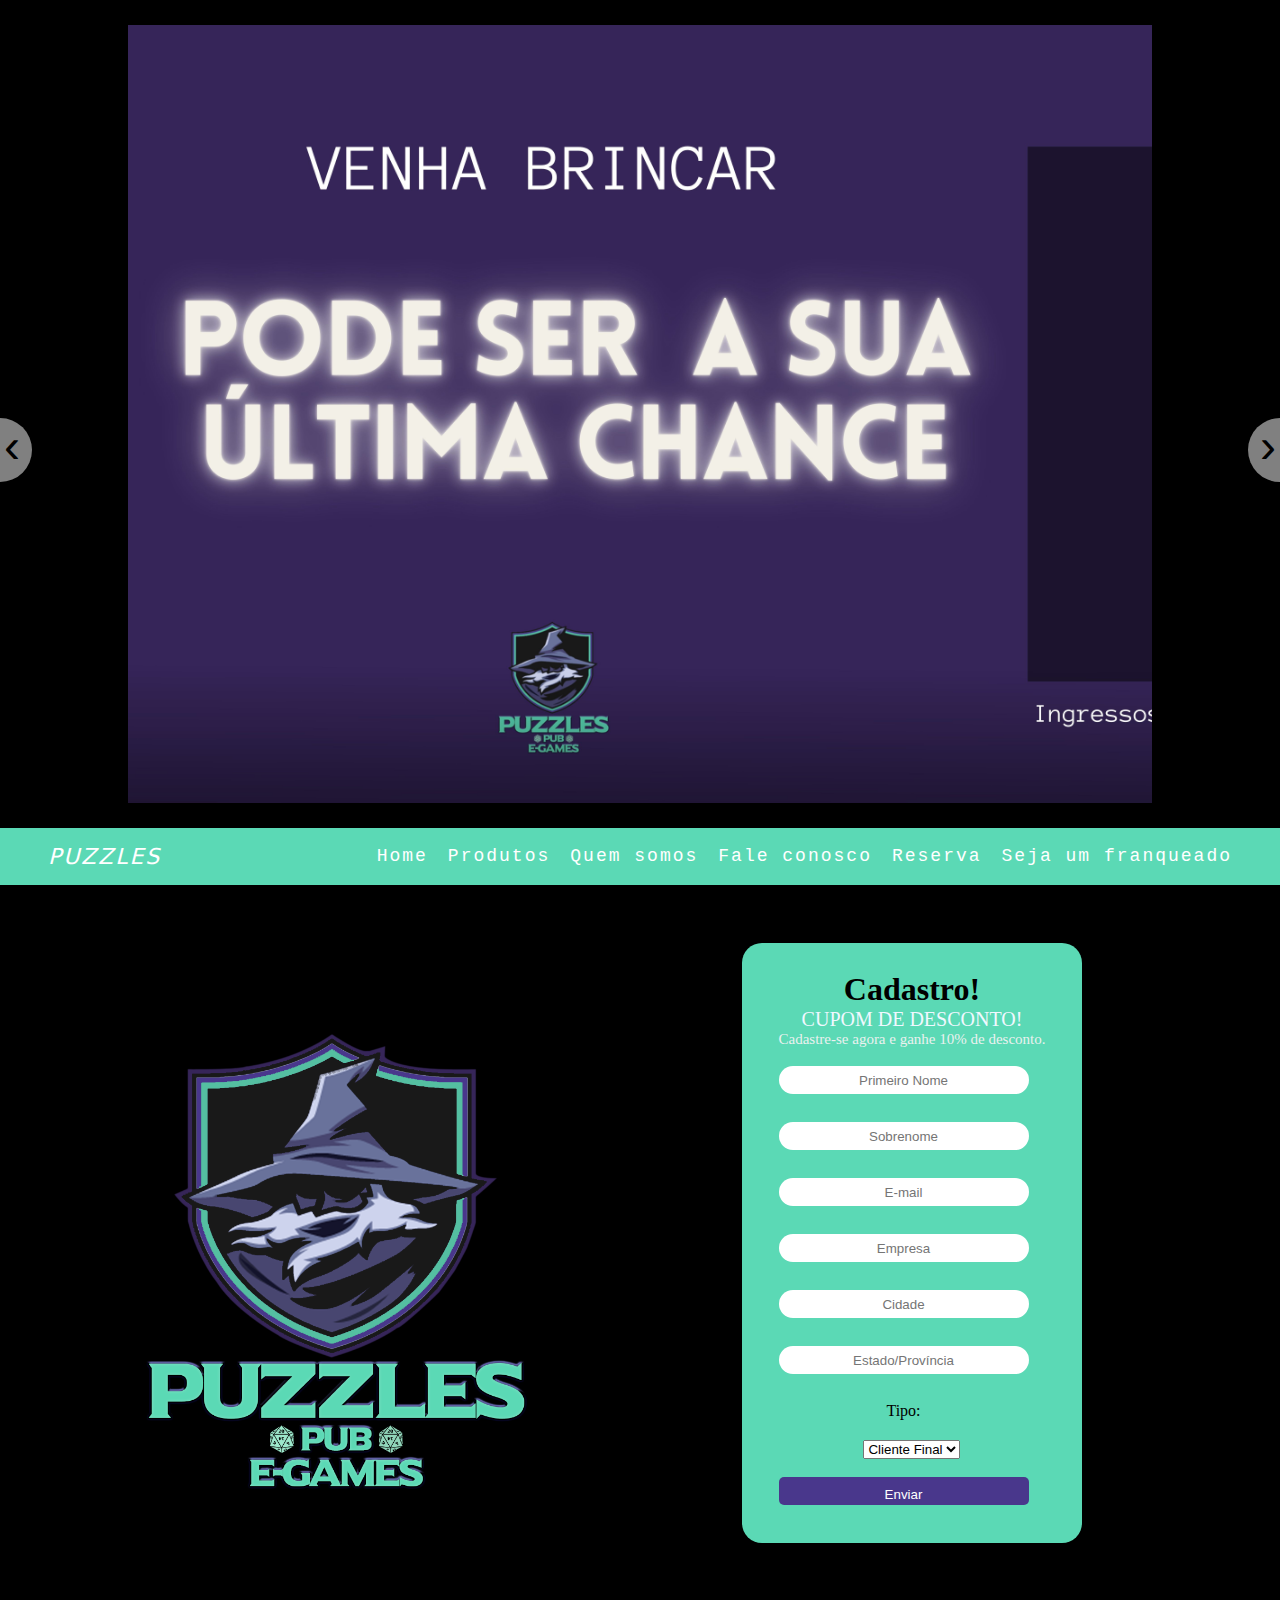
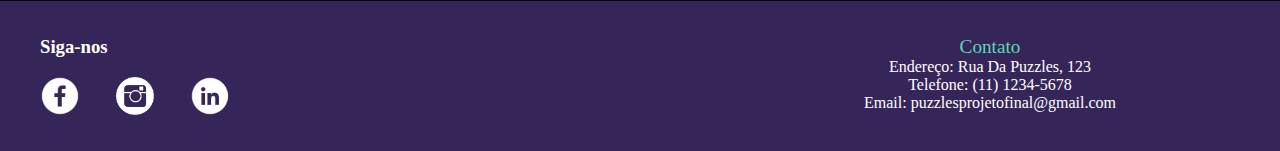
<file: index.html>
<!DOCTYPE html>
<html lang="en">

<head>
  <meta charset="UTF-8">
  <meta http-equiv="X-UA-Compatible" content="IE=edge">
  <meta name="viewport" content="width=device-width, initial-scale=1.0">
  <link rel="stylesheet" href="style.css">
  <title>PUZZLES HOME</title>
</head>

<body>
  <section class="slider-wrapper">
    <button class="slide-arrow" id="slide-arrow-prev">
      &#8249;
    </button>
    <button class="slide-arrow" id="slide-arrow-next">
      &#8250;
    </button>
    <ul class="slides-container" id="slides-container">
      <li class="slide"><img src="/img/banner1.jpg" alt=""></li>
      <li class="slide"><img src="/img/banner2.jpeg" alt=""></li>
      <li class="slide"><img src="/img/banner3.jpg" alt=""></li>
    </ul>
  </section>
  <header>

    <div><a class="logo" href="home2.html">PUZZLES</a></div>

    <nav>
      <ul class="nav-list">
      <li><a href="index.html">Home</a></li>
      <li><a href="produtos.html">Produtos</a></li>
      <li><a href="quemsomos.html">Quem somos</a></li>
      <li><a href="faleconosco.html">Fale conosco</a></li>
      <li><a href="reserva.html">Reserva</a></li>
      <li><a href="sejaumfranqueado.html">Seja um franqueado</a></li>
      </ul>
    </nav>
  </header>

  <div class="wrapper">
    <div class="conteiner">
      <div class="logo2">
      </div>

      <div class="formulario">
        <form action="https://webto.salesforce.com/servlet/servlet.WebToLead?encoding=UTF-8" method="POST">
          <h1 class="title">Cadastro!</h1>
          <p style="color: aliceblue; font-size:20px; "> CUPOM DE DESCONTO!</p>
          <p style="color:#eaf1ef; font-size:15px;">Cadastre-se agora e ganhe 10% de desconto. </p>
          <br>

          <input type=hidden name="oid" value="00DDo000001Cq0q">
          <input type=hidden name="retURL" value="https://puzzles-khaki.vercel.app/agradecimento.html">


          <input id="first_name" placeholder="Primeiro Nome" maxlength="40" name="first_name" size="20" type="text" required /><br>

          <input id="last_name" placeholder="Sobrenome" maxlength="80" name="last_name" size="20" type="text" /><br>

          <input id="email" placeholder="E-mail" maxlength="80" name="email" size="20" type="text" required /><br>

          <input id="company" placeholder="Empresa" maxlength="40" name="company" size="20" type="text" /><br>

          <input id="city" placeholder="Cidade" maxlength="40" name="city" size="20" type="text" /><br>

          <input id="state" placeholder="Estado/Província" maxlength="20" name="state" size="20" type="text" required /><br>

          <label for="tipo">Tipo:</label>
          <select id="00NDo000000tdZf" name="00NDo000000tdZf" title="Tipo">
            <option value="Cliente Final">Cliente Final</option>
          </select><br><br>

          <input type="submit" name="submit" value="Enviar">
        </form>

      </div>

    </div>
  </div>


  <script type="text/javascript" src="/src/script2.js"></script>

  <footer>
    <div class="container">
      <div class="row">
        <div class="col">
          <h3>Siga-nos</h3>
          <br>
          <ul class="social-icons">
            <li><a href="https://www.facebook.com/profile.php?id=100092305456031" target="_blank"><img src="../img/facebook.png" style="width: 50px; height: 50px;" alt=""><i class="fa fa-facebook"></i></a></li>
            <li><a href="https://www.instagram.com/PUZZLESGAMESBAR/" target="_blank"><img src="../img/insta.png" alt="" style="width: 38px; height: 38px;"><i class="fa fa-instagram"></i></a></li>
            <li><a href=" https://www.linkedin.com/in/puzzles-pub-e-game-660251275/" target="_blank"><img src="../img/linkedin.png" alt="" style="width: 50px; height: 50px;"><i class="fa fa-linkedin"></i></a></li>
          </ul>
        </div>
        <div class="col">
          <p style="font-size: larger; color:#5BD9B5">Contato</p>
          <p>Endereço: Rua Da Puzzles, 123</p>
          <p>Telefone: (11) 1234-5678</p>
          <p>Email: puzzlesprojetofinal@gmail.com</p>
        </div>
      </div>
    </div>
  </footer>
</body>

</html>
</file>
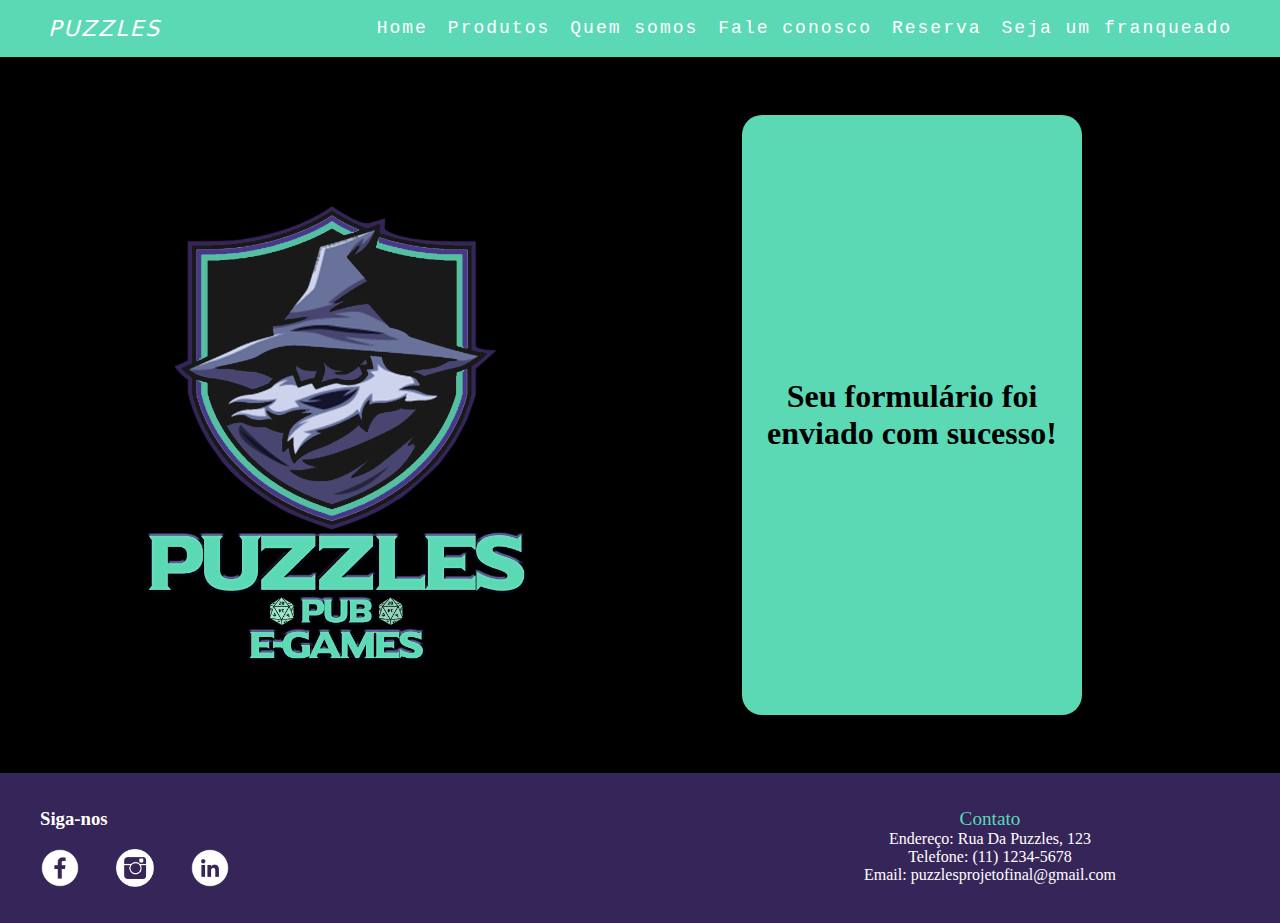
<file: agradecimento.html>
<!DOCTYPE html>
<html lang="en">

<head>
    <meta charset="UTF-8">
    <meta http-equiv="X-UA-Compatible" content="IE=edge">
    <meta name="viewport" content="width=device-width, initial-scale=1.0">
    <link rel="stylesheet" href="style.css">
    <title>OBRIGADO</title>
</head>
<header>

    <div><a class="logo" href="home2.html">PUZZLES</a></div>

    <nav>
        <ul class="nav-list">
            <li><a href="index.html">Home</a></li>
            <li><a href="produtos.html">Produtos</a></li>
            <li><a href="quemsomos.html">Quem somos</a></li>
            <li><a href="faleconosco.html">Fale conosco</a></li>
            <li><a href="reserva.html">Reserva</a></li>
            <li><a href="sejaumfranqueado.html">Seja um franqueado</a></li>
        </ul>
    </nav>
</header>


<div class="wrapper">
    <div class="conteiner">
        <div class="logo2">
        </div>
        <div class="formulario">
            <h1>Seu formulário foi enviado com sucesso!</h1>
        </div>
    </div>
</div>

<footer>
    <div class="container">
        <div class="row">
            <div class="col">
                <h3>Siga-nos</h3>
                <br>
                <ul class="social-icons">
                    <li><a href="https://www.facebook.com/profile.php?id=100092305456031" target="_blank"><img src="../img/facebook.png" style="width: 50px; height: 50px;" alt=""><i class="fa fa-facebook"></i></a></li>
                    <li><a href="https://www.instagram.com/PUZZLESGAMESBAR/" target="_blank"><img src="../img/insta.png" alt="" style="width: 38px; height: 38px;"><i class="fa fa-instagram"></i></a></li>
                    <li><a href=" https://www.linkedin.com/in/puzzles-pub-e-game-660251275/" target="_blank"><img src="../img/linkedin.png" alt="" style="width: 50px; height: 50px;"><i class="fa fa-linkedin"></i></a></li>
                </ul>
            </div>
            <div class="col">
                <p style="font-size: larger; color:#5BD9B5">Contato</p>
                <p>Endereço: Rua Da Puzzles, 123</p>
                <p>Telefone: (11) 1234-5678</p>
                <p>Email: puzzlesprojetofinal@gmail.com</p>
            </div>
        </div>
    </div>
</footer>

</html>
</file>
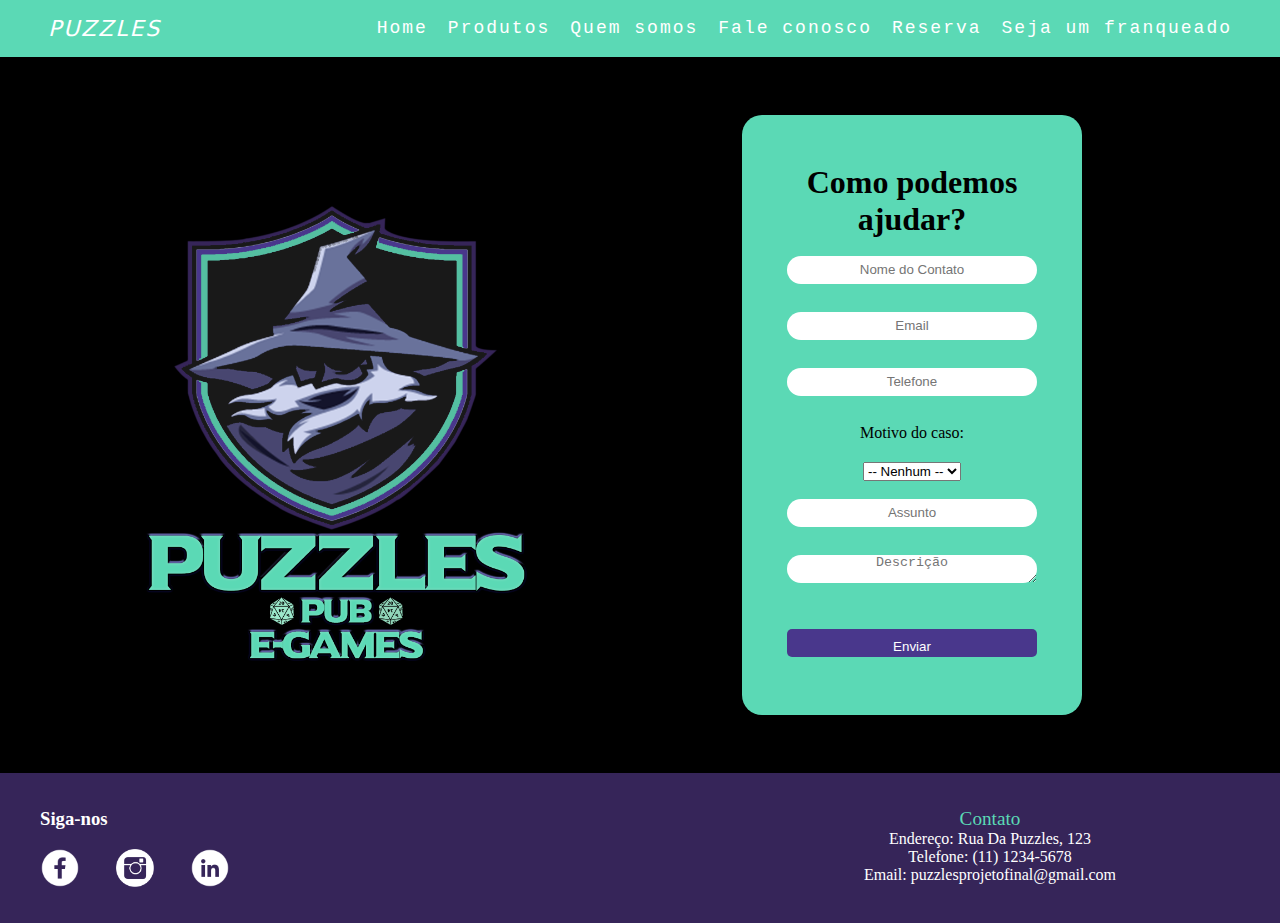
<file: faleconosco.html>
<!DOCTYPE html>
<html lang="en">

<head>
  <meta charset="UTF-8">
  <meta http-equiv="X-UA-Compatible" content="IE=edge">
  <meta name="viewport" content="width=device-width, initial-scale=1.0">
  <link rel="stylesheet" href="style.css">
  <title>FALE CONOSCO</title>
</head>
<header>

  <div><a class="logo" href="home2.html">PUZZLES</a></div>

  <nav>
    <ul class="nav-list">
      <li><a href="index.html">Home</a></li>
      <li><a href="produtos.html">Produtos</a></li>
      <li><a href="quemsomos.html">Quem somos</a></li>
      <li><a href="faleconosco.html">Fale conosco</a></li>
      <li><a href="reserva.html">Reserva</a></li>
      <li><a href="sejaumfranqueado.html">Seja um franqueado</a></li>
    </ul>
  </nav>
</header>

<div class="wrapper">
  <div class="conteiner">
    <div class="logo2">
    </div>

    <div class="formulario">
      <h1 class="title">Como podemos ajudar?</h1>
      <br>
      <form action="https://webto.salesforce.com/servlet/servlet.WebToCase?encoding=UTF-8" method="POST">

        <input type=hidden name="orgid" value="00DDo000001Cq0q">
        <input type=hidden name="retURL" value="https://puzzles-khaki.vercel.app/agradecimento.html">

        <input id="name" placeholder="Nome do Contato" maxlength="80" name="name" size="20" type="text" required /><br>

        <input id="email" placeholder="Email" maxlength="80" name="email" size="20" type="text" required /><br>

        <input id="phone" placeholder="Telefone" maxlength="40" name="phone" size="20" type="text" /><br>

        <label for="reason">Motivo do caso:</label>
        <select id="reason" name="reason">
          <option value="">-- Nenhum --</option>
          <option value="Solicitação">Solicitação</option>
          <option value="Franquia">Franquia</option>
          <option value="Jogos">Jogos</option>
          <option value="Reembolso">Reembolso</option>
          <option value="Feedback">Feedback</option>
          <option value="Outros">Outros</option>
        </select><br> <br>

        <input id="subject" placeholder="Assunto" maxlength="80" name="subject" size="20" type="text" /><br>

        <textarea name="description" placeholder="Descrição" required></textarea><br>

        <input type="hidden" id="external" name="external" value="1" /><br>

        <input type="submit" class="submitform" value="Enviar">
      </form>
    </div>
  </div>
</div>
<footer>
  <div class="container">
    <div class="row">
      <div class="col">
        <h3>Siga-nos</h3>
        <br>
        <ul class="social-icons">
          <li><a href="https://www.facebook.com/profile.php?id=100092305456031" target="_blank"><img src="../img/facebook.png" style="width: 50px; height: 50px;" alt=""><i class="fa fa-facebook"></i></a></li>
          <li><a href="https://www.instagram.com/PUZZLESGAMESBAR/" target="_blank"><img src="../img/insta.png" alt="" style="width: 38px; height: 38px;"><i class="fa fa-instagram"></i></a></li>
          <li><a href=" https://www.linkedin.com/in/puzzles-pub-e-game-660251275/" target="_blank"><img src="../img/linkedin.png" alt="" style="width: 50px; height: 50px;"><i class="fa fa-linkedin"></i></a></li>
        </ul>
      </div>
      <div class="col">
        <p style="font-size: larger; color:#5BD9B5">Contato</p>
        <p>Endereço: Rua Da Puzzles, 123</p>
        <p>Telefone: (11) 1234-5678</p>
        <p>Email: puzzlesprojetofinal@gmail.com</p>
      </div>
    </div>
  </div>
</footer>
</body>

</html>
</file>
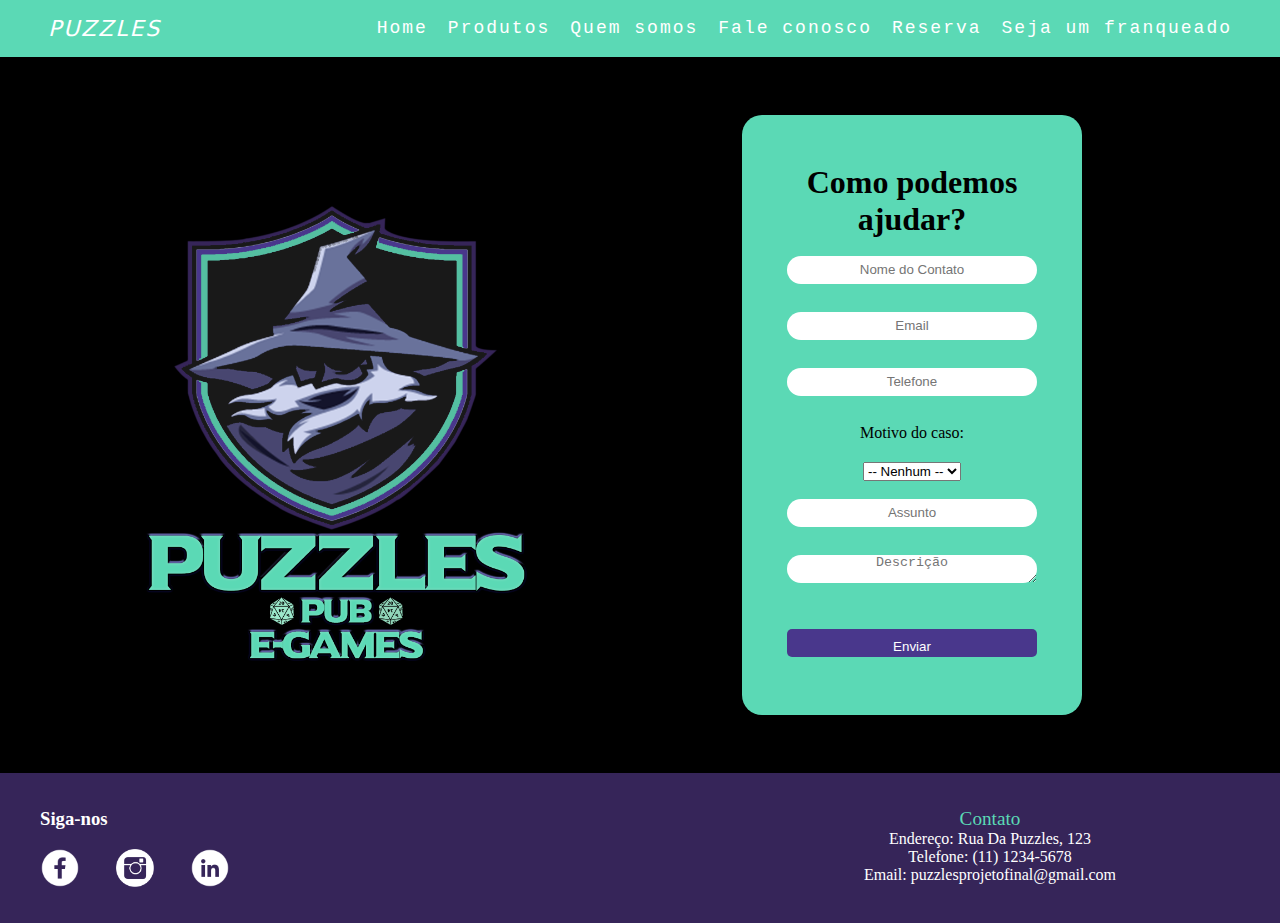
<file: faleconoscoteste.html>
<!DOCTYPE html>
<html lang="en">

<head>
  <meta charset="UTF-8">
  <meta http-equiv="X-UA-Compatible" content="IE=edge">
  <meta name="viewport" content="width=device-width, initial-scale=1.0">
  <link rel="stylesheet" href="style.css">
  <title>FALE CONOSCO</title>
</head>
<header>

  <div><a class="logo" href="home2.html">PUZZLES</a></div>
  <!-- <div class="mobile-menu">
      <div class="line1"></div>
      <div class="line2"></div>
      <div class="line3"></div>
     
    </div> -->
  <nav>
    <ul class="nav-list">
      <li><a href="index.html">Home</a></li>
      <li><a href="produtoteste.html">Produtos</a></li>
      <li><a href="quemsomosteste.html">Quem somos</a></li>
      <li><a href="faleconoscoteste.html">Fale conosco</a></li>
      <li><a href="resevateste.html">Reserva</a></li>
      <li><a href="sejaumfranqueadoteste.html">Seja um franqueado</a></li>
    </ul>
  </nav>
</header>

<div class="wrapper">
  <div class="conteiner">
    <div class="logo2">
    </div>

    <div class="formulario">
      <h1 class="title">Como podemos ajudar?</h1>
      <br>
      <form action="https://webto.salesforce.com/servlet/servlet.WebToCase?encoding=UTF-8" method="POST">

        <input type=hidden name="orgid" value="00DDo000001Cq0q">
        <input type=hidden name="retURL" value="www.google.com">

        <input id="name" placeholder="Nome do Contato" maxlength="80" name="name" size="20" type="text" required /><br>

        <input id="email" placeholder="Email" maxlength="80" name="email" size="20" type="text" required /><br>

        <input id="phone" placeholder="Telefone" maxlength="40" name="phone" size="20" type="text" /><br>

        <label for="reason">Motivo do caso:</label>
        <select id="reason" name="reason">
          <option value="">-- Nenhum --</option>
          <option value="Solicitação">Solicitação</option>
          <option value="Franquia">Franquia</option>
          <option value="Jogos">Jogos</option>
          <option value="Reembolso">Reembolso</option>
          <option value="Feedback">Feedback</option>
          <option value="Outros">Outros</option>
        </select><br> <br>

        <input id="subject" placeholder="Assunto" maxlength="80" name="subject" size="20" type="text" /><br>

        <textarea name="description" placeholder="Descrição" required></textarea><br>

        <input type="hidden" id="external" name="external" value="1" /><br>

        <input type="submit" class="submitform" value="Enviar">
      </form>
    </div>
  </div>
</div>
<footer>
  <div class="container">
    <div class="row">
      <div class="col">
        <h3>Siga-nos</h3>
        <br>
        <ul class="social-icons">
          <li><a href="https://www.facebook.com/profile.php?id=100092305456031" target="_blank"><img src="../img/facebook.png" style="width: 50px; height: 50px;" alt=""><i class="fa fa-facebook"></i></a></li>
          <li><a href="https://www.instagram.com/PUZZLESGAMESBAR/" target="_blank"><img src="../img/insta.png" alt="" style="width: 38px; height: 38px;"><i class="fa fa-instagram"></i></a></li>
          <li><a href=" https://www.linkedin.com/in/puzzles-pub-e-game-660251275/" target="_blank"><img src="../img/linkedin.png" alt="" style="width: 50px; height: 50px;"><i class="fa fa-linkedin"></i></a></li>
        </ul>
      </div>
      <div class="col">
        <p style="font-size: larger; color:#5BD9B5">Contato</p>
        <p>Endereço: Rua Da Puzzles, 123</p>
        <p>Telefone: (11) 1234-5678</p>
        <p>Email: puzzlesprojetofinal@gmail.com</p>
      </div>
    </div>
  </div>
</footer>
</body>

</html>
</file>
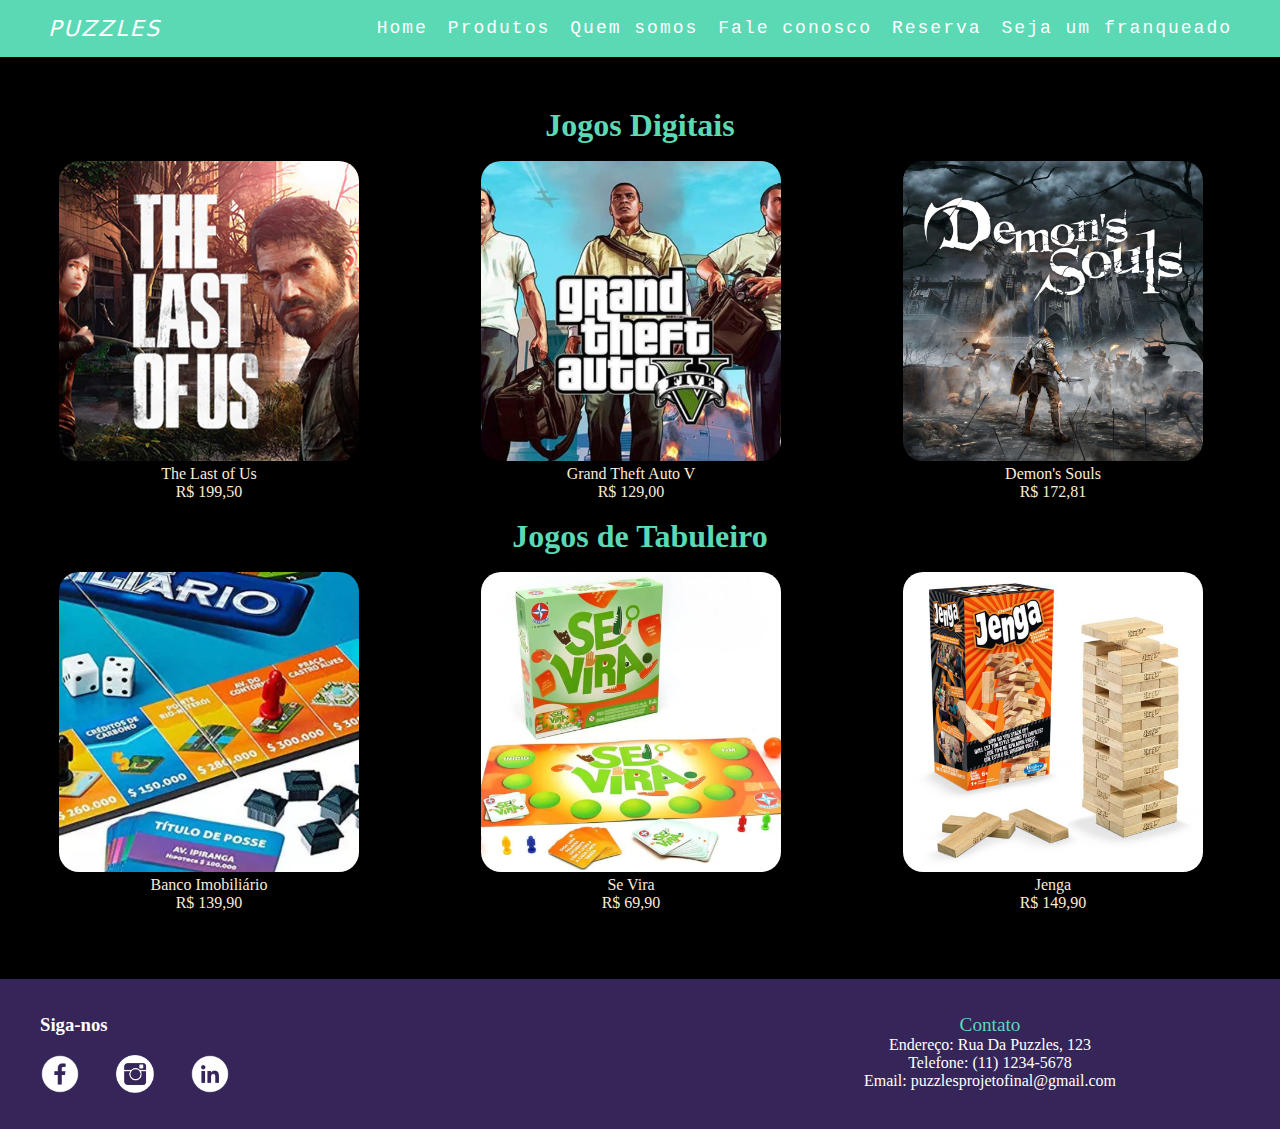
<file: produtos.html>
<!DOCTYPE html>
<html lang="en">

<head>
  <meta charset="UTF-8">
  <meta http-equiv="X-UA-Compatible" content="IE=edge">
  <meta name="viewport" content="width=device-width, initial-scale=1.0">
  <link rel="stylesheet" href="style.css">
  <title>PRODUTOS</title>
</head>
<header>

  <div><a class="logo" href="home2.html">PUZZLES</a></div>
  <!-- <div class="mobile-menu">
      <div class="line1"></div>
      <div class="line2"></div>
      <div class="line3"></div>
     
    </div> -->
  <nav>
    <ul class="nav-list">
      <li><a href="index.html">Home</a></li>
      <li><a href="produtos.html">Produtos</a></li>
      <li><a href="quemsomos.html">Quem somos</a></li>
      <li><a href="faleconosco.html">Fale conosco</a></li>
      <li><a href="reserva.html">Reserva</a></li>
      <li><a href="sejaumfranqueado.html">Seja um franqueado</a></li>
    </ul>
  </nav>
</header>

<div class="wrapper">
  <h1 style="color:#5BD9B5; align-items: center;  text-align: center;">Jogos Digitais</h1>
  <section class="digital">
    <div class="lastofus">

      <img src="../img/thelastofus.jpg" alt="TLOUs" style="width: 300px; height: 300px;" class="jogos">
      <p style="color: antiquewhite;">The Last of Us</p>
      <p style="color: antiquewhite;">R$ 199,50</p>

    </div>

    <div class="gta">
      <img src="../img/gta.jpg" alt="gta" style="width: 300px; height: 300px;" class="jogos">
      <p style="color: antiquewhite;">Grand Theft Auto V</p>
      <p style="color: antiquewhite;">R$ 129,00</p>

    </div>

    <div class="daemon">
      <img src="../img/demonssoul.jpg" alt="daemonsoul" style="width: 300px; height: 300px;" class="jogos">
      <p style="color: antiquewhite;">Demon's Souls</p>
      <p style="color: antiquewhite;">R$ 172,81</p>

    </div>
  </section>

  <h1 style="color:#5BD9B5; align-items: center;  text-align: center;">Jogos de Tabuleiro</h1>
  <section class="antigo">

    <div class="banco">
      <img src="../img/bancoimobiliario.jpg" alt="banco imobiliario" style="width: 300px; height: 300px;" class="jogos">
      <p style="color: antiquewhite;">Banco Imobiliário</p>
      <p style="color: antiquewhite;">R$ 139,90</p>
    </div>

    <div class="sevira">
      <img src="../img/sevira.jpg" alt="se vira" style="width: 300px; height: 300px;" class="jogos">
      <p style="color: antiquewhite;">Se Vira</p>
      <p style="color: antiquewhite;">R$ 69,90</p>
    </div>

    <div class="jenga">
      <img src="../img/jenga.jpg" alt="jenga" style="width: 300px; height: 300px;" class="jogos">
      <p style="color: antiquewhite;">Jenga</p>
      <p style="color: antiquewhite;">R$ 149,90</p>
    </div>

  </section>
</div>
<script type="text/javascript" src="/src/script2.js"></script>
</body>

<footer>
  <div class="container">
    <div class="row">
      <div class="col">
        <h3>Siga-nos</h3>
        <br>
        <ul class="social-icons">
          <li><a href="https://www.facebook.com/profile.php?id=100092305456031" target="_blank"><img src="../img/facebook.png" style="width: 50px; height: 50px;" alt=""><i class="fa fa-facebook"></i></a></li>
          <li><a href="https://www.instagram.com/PUZZLESGAMESBAR/" target="_blank"><img src="../img/insta.png" alt="" style="width: 38px; height: 38px;"><i class="fa fa-instagram"></i></a></li>
          <li><a href=" https://www.linkedin.com/in/puzzles-pub-e-game-660251275/" target="_blank"><img src="../img/linkedin.png" alt="" style="width: 50px; height: 50px;"><i class="fa fa-linkedin"></i></a></li>
        </ul>
      </div>
      <div class="col">
        <p style="font-size: larger; color:#5BD9B5">Contato</p>
        <p>Endereço: Rua Da Puzzles, 123</p>
        <p>Telefone: (11) 1234-5678</p>
        <p>Email: puzzlesprojetofinal@gmail.com</p>
      </div>
    </div>
  </div>
</footer>

</html>
</file>
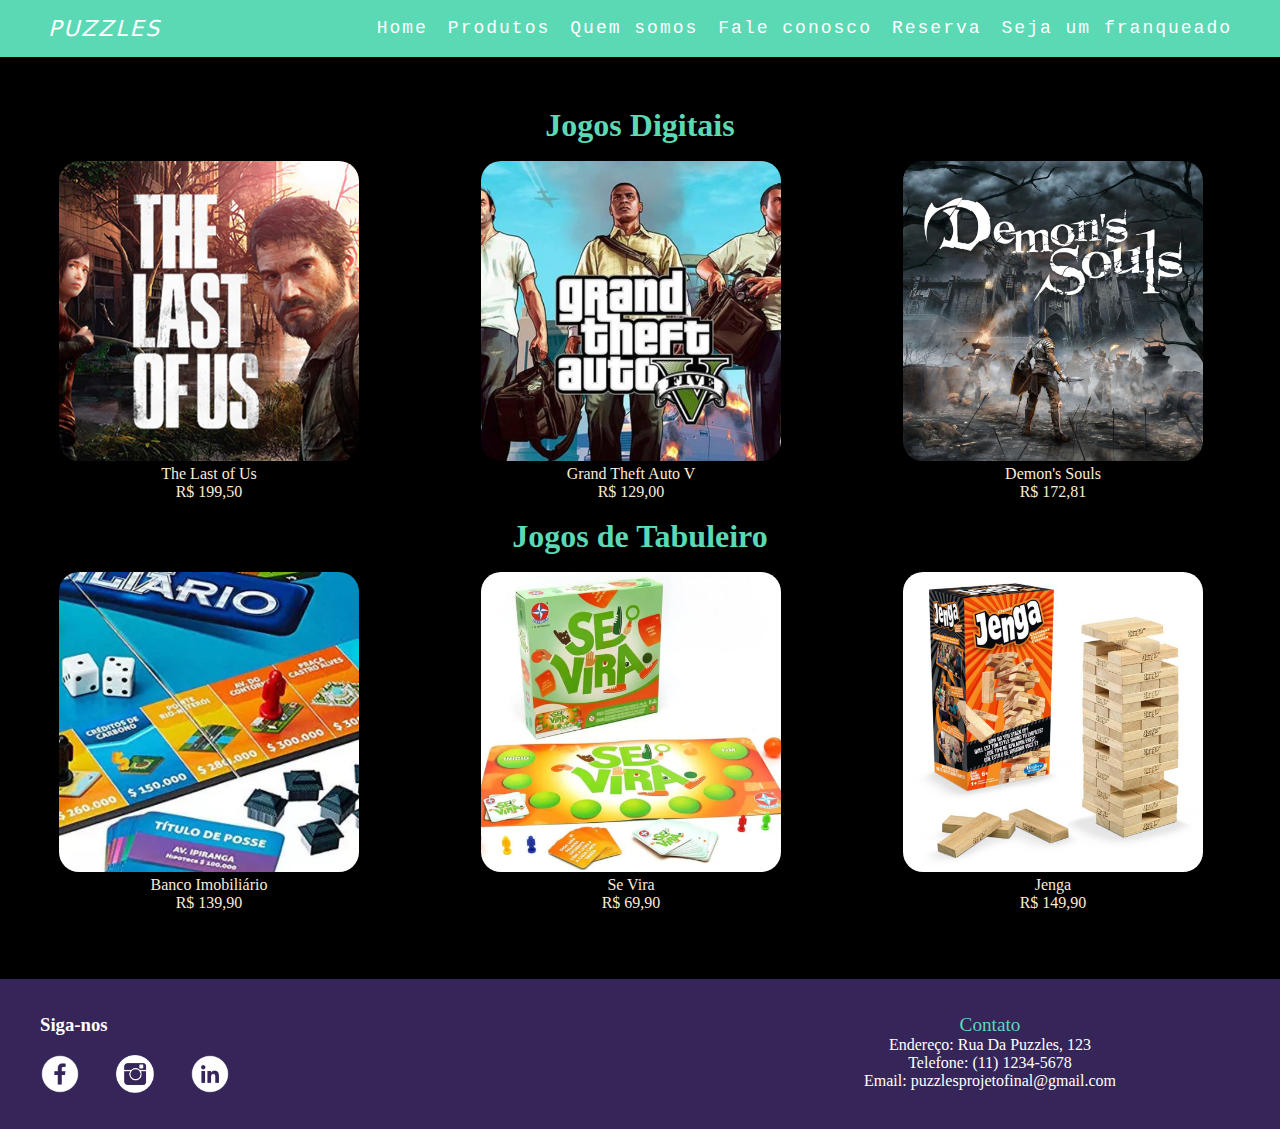
<file: produtoteste.html>
<!DOCTYPE html>
<html lang="en">

<head>
  <meta charset="UTF-8">
  <meta http-equiv="X-UA-Compatible" content="IE=edge">
  <meta name="viewport" content="width=device-width, initial-scale=1.0">
  <link rel="stylesheet" href="style.css">
  <title>PRODUTOS</title>
</head>
<header>

  <div><a class="logo" href="home2.html">PUZZLES</a></div>
  <!-- <div class="mobile-menu">
      <div class="line1"></div>
      <div class="line2"></div>
      <div class="line3"></div>
     
    </div> -->
  <nav>
    <ul class="nav-list">
      <li><a href="index.html">Home</a></li>
      <li><a href="produtoteste.html">Produtos</a></li>
      <li><a href="quemsomosteste.html">Quem somos</a></li>
      <li><a href="faleconoscoteste.html">Fale conosco</a></li>
      <li><a href="resevateste.html">Reserva</a></li>
      <li><a href="sejaumfranqueadoteste.html">Seja um franqueado</a></li>
    </ul>
  </nav>
</header>

<div class="wrapper">
  <h1 style="color:#5BD9B5; align-items: center;  text-align: center;">Jogos Digitais</h1>
  <section class="digital">
    <div class="lastofus">

      <img src="../img/thelastofus.jpg" alt="TLOUs" style="width: 300px; height: 300px;" class="jogos">
      <p style="color: antiquewhite;">The Last of Us</p>
      <p style="color: antiquewhite;">R$ 199,50</p>

    </div>

    <div class="gta">
      <img src="../img/gta.jpg" alt="gta" style="width: 300px; height: 300px;" class="jogos">
      <p style="color: antiquewhite;">Grand Theft Auto V</p>
      <p style="color: antiquewhite;">R$ 129,00</p>

    </div>

    <div class="daemon">
      <img src="../img/demonssoul.jpg" alt="daemonsoul" style="width: 300px; height: 300px;" class="jogos">
      <p style="color: antiquewhite;">Demon's Souls</p>
      <p style="color: antiquewhite;">R$ 172,81</p>

    </div>
  </section>

  <h1 style="color:#5BD9B5; align-items: center;  text-align: center;">Jogos de Tabuleiro</h1>
  <section class="antigo">

    <div class="banco">
      <img src="../img/bancoimobiliario.jpg" alt="banco imobiliario" style="width: 300px; height: 300px;" class="jogos">
      <p style="color: antiquewhite;">Banco Imobiliário</p>
      <p style="color: antiquewhite;">R$ 139,90</p>
    </div>

    <div class="sevira">
      <img src="../img/sevira.jpg" alt="se vira" style="width: 300px; height: 300px;" class="jogos">
      <p style="color: antiquewhite;">Se Vira</p>
      <p style="color: antiquewhite;">R$ 69,90</p>
    </div>

    <div class="jenga">
      <img src="../img/jenga.jpg" alt="jenga" style="width: 300px; height: 300px;" class="jogos">
      <p style="color: antiquewhite;">Jenga</p>
      <p style="color: antiquewhite;">R$ 149,90</p>
    </div>

  </section>
</div>
<script type="text/javascript" src="/src/script2.js"></script>
</body>

<footer>
  <div class="container">
    <div class="row">
      <div class="col">
        <h3>Siga-nos</h3>
        <br>
        <ul class="social-icons">
          <li><a href="https://www.facebook.com/profile.php?id=100092305456031" target="_blank"><img src="../img/facebook.png" style="width: 50px; height: 50px;" alt=""><i class="fa fa-facebook"></i></a></li>
          <li><a href="https://www.instagram.com/PUZZLESGAMESBAR/" target="_blank"><img src="../img/insta.png" alt="" style="width: 38px; height: 38px;"><i class="fa fa-instagram"></i></a></li>
          <li><a href=" https://www.linkedin.com/in/puzzles-pub-e-game-660251275/" target="_blank"><img src="../img/linkedin.png" alt="" style="width: 50px; height: 50px;"><i class="fa fa-linkedin"></i></a></li>
        </ul>
      </div>
      <div class="col">
        <p style="font-size: larger; color:#5BD9B5">Contato</p>
        <p>Endereço: Rua Da Puzzles, 123</p>
        <p>Telefone: (11) 1234-5678</p>
        <p>Email: puzzlesprojetofinal@gmail.com</p>
      </div>
    </div>
  </div>
</footer>

</html>
</file>
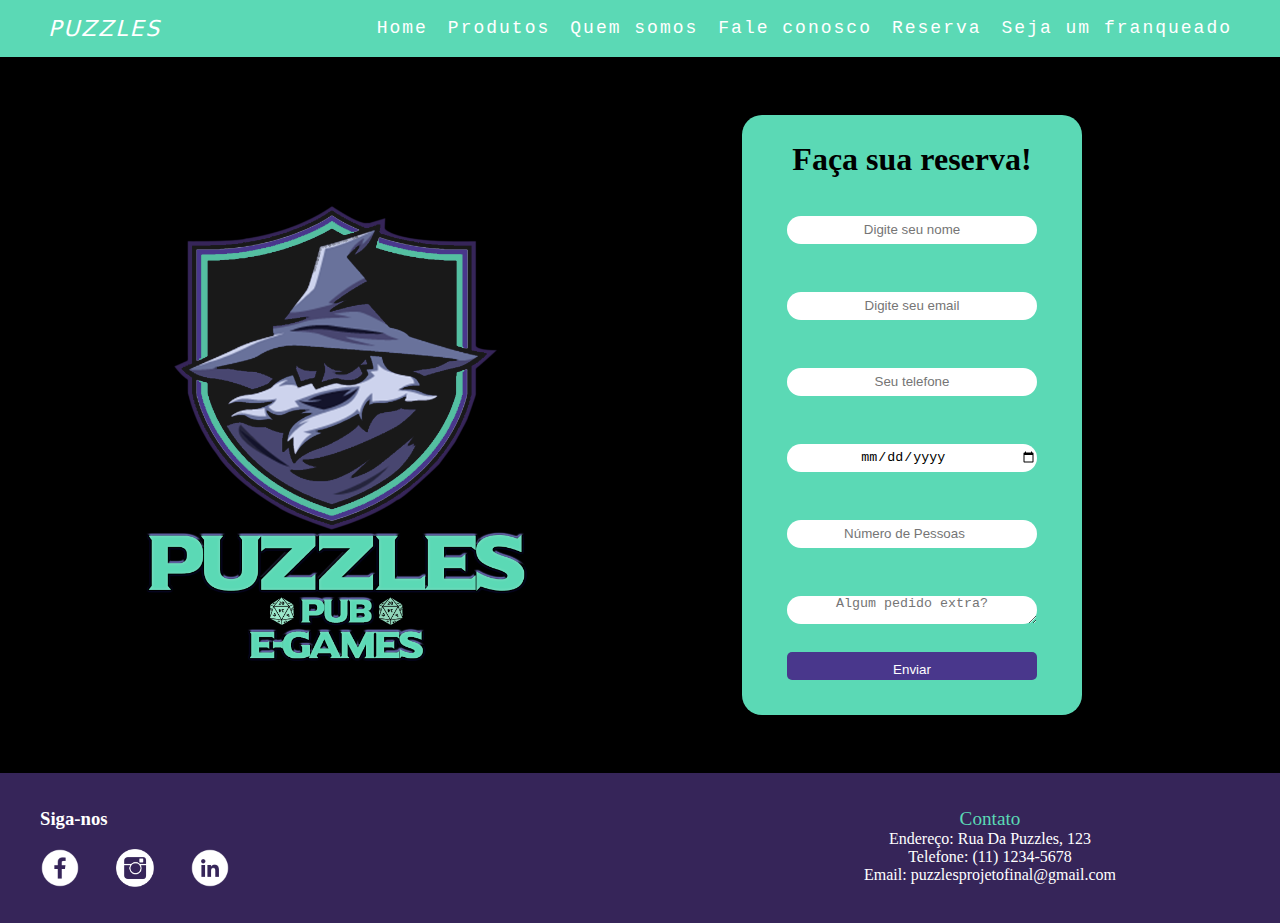
<file: reserva.html>
<!DOCTYPE html>
<html lang="en">

<head>
  <meta charset="UTF-8">
  <meta http-equiv="X-UA-Compatible" content="IE=edge">
  <meta name="viewport" content="width=device-width, initial-scale=1.0">
  <link rel="stylesheet" href="style.css">
  <title>RESERVAS</title>
</head>
<header>

  <div><a class="logo" href="home2.html">PUZZLES</a></div>
  <!-- <div class="mobile-menu">
      <div class="line1"></div>
      <div class="line2"></div>
      <div class="line3"></div>
     
    </div> -->
  <nav>
    <ul class="nav-list">
      <li><a href="index.html">Home</a></li>
      <li><a href="produtos.html">Produtos</a></li>
      <li><a href="quemsomos.html">Quem somos</a></li>
      <li><a href="faleconosco.html">Fale conosco</a></li>
      <li><a href="reserva.html">Reserva</a></li>
      <li><a href="sejaumfranqueado.html">Seja um franqueado</a></li>
    </ul>
  </nav>
</header>

<div class="wrapper">
  <div class="conteiner">
    <div class="logo2">
    </div>
    <div class="formulario">
      <form id="formulario" onsubmit="exibirAlerta()">
        <h1>Faça sua reserva!</h1>
        <label for="nome"></label>
        <input type="text" name="nome" id="nome" required placeholder="Digite seu nome">

        <label for="email"></label>
        <input type="email" name="email" id="email" required placeholder="Digite seu email">

        <label for="telefone"></label>
        <input type="phone" placeholder="Seu telefone">

        <label for="data"></label>
        <input type="date" name="data" id="data" required placeholder="Data da reserva">

        <label for="numeropessoas"></label>
        <input type="number" name="numeropessoas" id="numeropessoas" required placeholder="Número de Pessoas">

        <label for="mensagem"></label>
        <textarea name="mensagem" id="mensagem" rows="5" placeholder="Algum pedido extra?"></textarea>
        <br>

        <input type="submit" value="Enviar">

      </form>
    </div>
  </div>
</div>
<script type="text/javascript" src="/src/script2.js"></script>
<footer>
  <div class="container">
    <div class="row">
      <div class="col">
        <h3>Siga-nos</h3>
        <br>
        <ul class="social-icons">
          <li><a href="https://www.facebook.com/profile.php?id=100092305456031" target="_blank"><img src="../img/facebook.png" style="width: 50px; height: 50px;" alt=""><i class="fa fa-facebook"></i></a></li>
          <li><a href="https://www.instagram.com/PUZZLESGAMESBAR/" target="_blank"><img src="../img/insta.png" alt="" style="width: 38px; height: 38px;"><i class="fa fa-instagram"></i></a></li>
          <li><a href=" https://www.linkedin.com/in/puzzles-pub-e-game-660251275/" target="_blank"><img src="../img/linkedin.png" alt="" style="width: 50px; height: 50px;"><i class="fa fa-linkedin"></i></a></li>
        </ul>
      </div>
      <div class="col">
        <p style="font-size: larger; color:#5BD9B5">Contato</p>
        <p>Endereço: Rua Da Puzzles, 123</p>
        <p>Telefone: (11) 1234-5678</p>
        <p>Email: puzzlesprojetofinal@gmail.com</p>
      </div>
    </div>
  </div>
</footer>

</html>
</file>
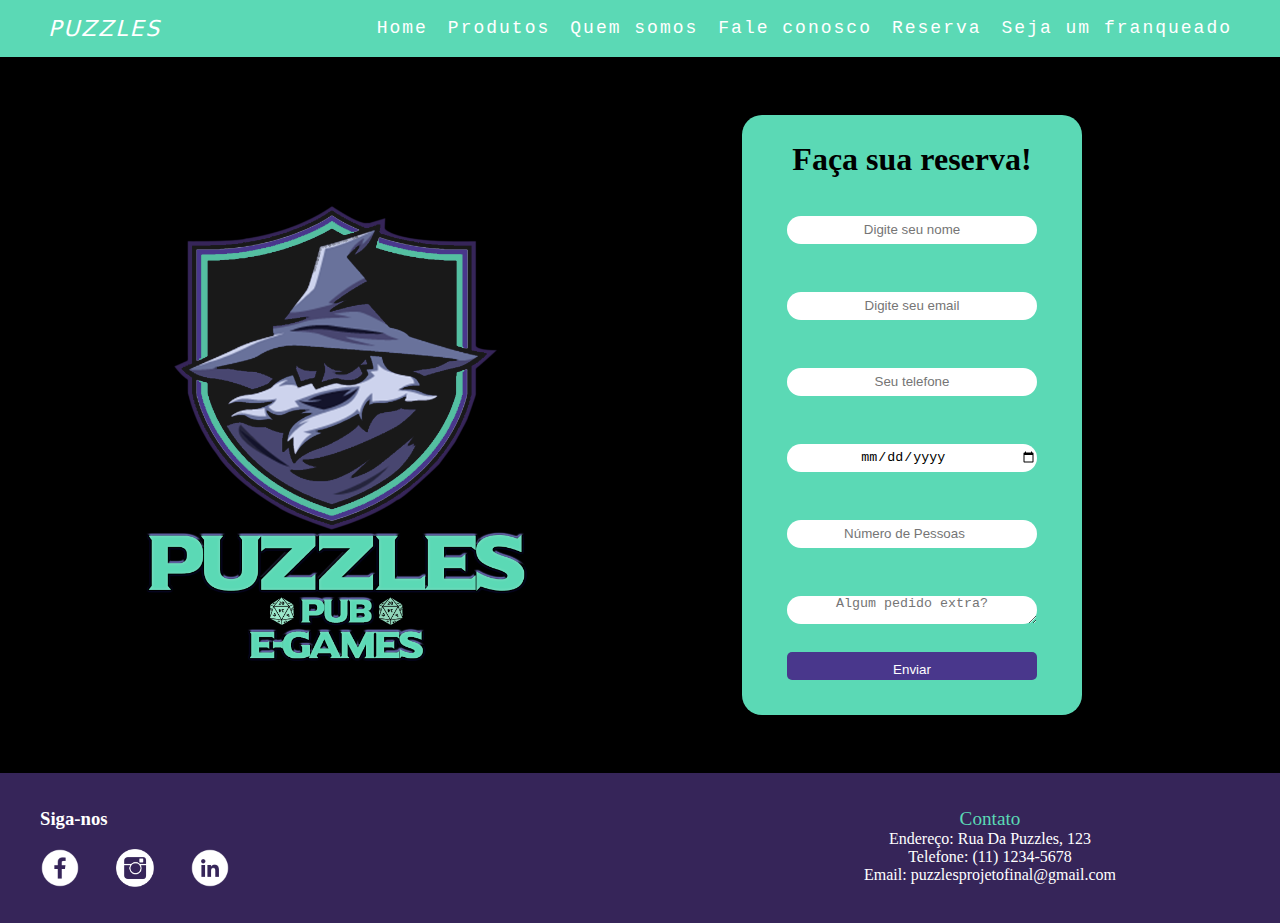
<file: resevateste.html>
<!DOCTYPE html>
<html lang="en">

<head>
  <meta charset="UTF-8">
  <meta http-equiv="X-UA-Compatible" content="IE=edge">
  <meta name="viewport" content="width=device-width, initial-scale=1.0">
  <link rel="stylesheet" href="style.css">
  <title>RESERVAS</title>
</head>
<header>

  <div><a class="logo" href="home2.html">PUZZLES</a></div>
  <!-- <div class="mobile-menu">
      <div class="line1"></div>
      <div class="line2"></div>
      <div class="line3"></div>
     
    </div> -->
  <nav>
    <ul class="nav-list">
      <li><a href="index.html">Home</a></li>
      <li><a href="produtoteste.html">Produtos</a></li>
      <li><a href="quemsomosteste.html">Quem somos</a></li>
      <li><a href="faleconoscoteste.html">Fale conosco</a></li>
      <li><a href="resevateste.html">Reserva</a></li>
      <li><a href="sejaumfranqueadoteste.html">Seja um franqueado</a></li>
    </ul>
  </nav>
</header>

<div class="wrapper">
  <div class="conteiner">
    <div class="logo2">
    </div>
    <div class="formulario">
      <form id="formulario" onsubmit="exibirAlerta()">
        <h1>Faça sua reserva!</h1>
        <label for="nome"></label>
        <input type="text" name="nome" id="nome" required placeholder="Digite seu nome">

        <label for="email"></label>
        <input type="email" name="email" id="email" required placeholder="Digite seu email">

        <label for="telefone"></label>
        <input type="phone" placeholder="Seu telefone">

        <label for="data"></label>
        <input type="date" name="data" id="data" required placeholder="Data da reserva">

        <label for="numeropessoas"></label>
        <input type="number" name="numeropessoas" id="numeropessoas" required placeholder="Número de Pessoas">

        <label for="mensagem"></label>
        <textarea name="mensagem" id="mensagem" rows="5" placeholder="Algum pedido extra?"></textarea>
        <br>

        <input type="submit" value="Enviar">

      </form>
    </div>
  </div>
</div>
<script type="text/javascript" src="/src/script2.js"></script>
<footer>
  <div class="container">
    <div class="row">
      <div class="col">
        <h3>Siga-nos</h3>
        <br>
        <ul class="social-icons">
          <li><a href="https://www.facebook.com/profile.php?id=100092305456031" target="_blank"><img src="../img/facebook.png" style="width: 50px; height: 50px;" alt=""><i class="fa fa-facebook"></i></a></li>
          <li><a href="https://www.instagram.com/PUZZLESGAMESBAR/" target="_blank"><img src="../img/insta.png" alt="" style="width: 38px; height: 38px;"><i class="fa fa-instagram"></i></a></li>
          <li><a href=" https://www.linkedin.com/in/puzzles-pub-e-game-660251275/" target="_blank"><img src="../img/linkedin.png" alt="" style="width: 50px; height: 50px;"><i class="fa fa-linkedin"></i></a></li>
        </ul>
      </div>
      <div class="col">
        <p style="font-size: larger; color:#5BD9B5">Contato</p>
        <p>Endereço: Rua Da Puzzles, 123</p>
        <p>Telefone: (11) 1234-5678</p>
        <p>Email: puzzlesprojetofinal@gmail.com</p>
      </div>
    </div>
  </div>
</footer>

</html>
</file>
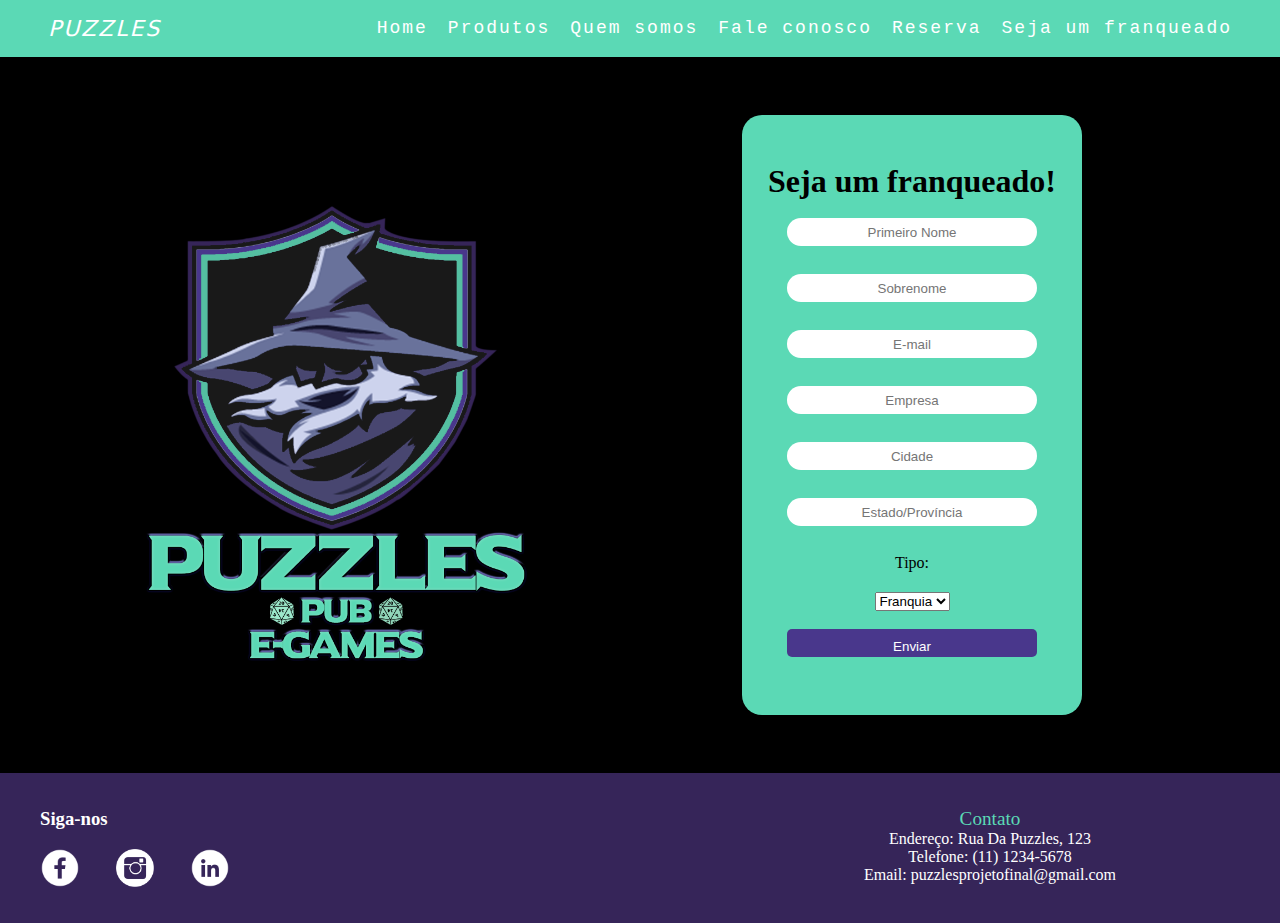
<file: sejaumfranqueado.html>
<!DOCTYPE html>
<html lang="en">

<head>
  <meta charset="UTF-8">
  <meta http-equiv="X-UA-Compatible" content="IE=edge">
  <meta name="viewport" content="width=device-width, initial-scale=1.0">
  <link rel="stylesheet" href="style.css">
  <title>SEJA UM FRANQUEADO</title>
</head>
<header>

  <div><a class="logo" href="home2.html">PUZZLES</a></div>

  <nav>
    <ul class="nav-list">
      <li><a href="index.html">Home</a></li>
      <li><a href="produtos.html">Produtos</a></li>
      <li><a href="quemsomos.html">Quem somos</a></li>
      <li><a href="faleconosco.html">Fale conosco</a></li>
      <li><a href="reserva.html">Reserva</a></li>
      <li><a href="sejaumfranqueado.html">Seja um franqueado</a></li>
    </ul>
  </nav>
</header>


<div class="wrapper">
  <div class="conteiner">
    <div class="logo2">
    </div>
    <div class="formulario">
      <h1 class="title">Seja um franqueado!</h1>
      <br>
      <form action="https://webto.salesforce.com/servlet/servlet.WebToLead?encoding=UTF-8" method="POST">

        <input type=hidden name="oid" value="00DDo000001Cq0q">
        <input type=hidden name="retURL" value="https://puzzles-khaki.vercel.app/agradecimento.html">


        <input id="first_name" placeholder="Primeiro Nome" maxlength="40" name="first_name" size="20" type="text" required /><br>

        <input id="last_name" placeholder="Sobrenome" maxlength="80" name="last_name" size="20" type="text" /><br>

        <input id="email" placeholder="E-mail" maxlength="80" name="email" size="20" type="text" required /><br>

        <input id="company" placeholder="Empresa" maxlength="40" name="company" size="20" type="text" /><br>

        <input id="city" placeholder="Cidade" maxlength="40" name="city" size="20" type="text" /><br>

        <input id="state" placeholder="Estado/Província" maxlength="20" name="state" size="20" type="text" required /><br>

        <label for="tipo">Tipo:</label>
        <select id="00NDo000000tdZf" name="00NDo000000tdZf" title="Tipo">
          <option value="Franquia">Franquia</option>
        </select><br><br>

        <input type="submit" name="submit" value="Enviar">
      </form>

    </div>
  </div>
</div>

<footer>
  <div class="container">
    <div class="row">
      <div class="col">
        <h3>Siga-nos</h3>
        <br>
        <ul class="social-icons">
          <li><a href="https://www.facebook.com/profile.php?id=100092305456031" target="_blank"><img src="../img/facebook.png" style="width: 50px; height: 50px;" alt=""><i class="fa fa-facebook"></i></a></li>
          <li><a href="https://www.instagram.com/PUZZLESGAMESBAR/" target="_blank"><img src="../img/insta.png" alt="" style="width: 38px; height: 38px;"><i class="fa fa-instagram"></i></a></li>
          <li><a href=" https://www.linkedin.com/in/puzzles-pub-e-game-660251275/" target="_blank"><img src="../img/linkedin.png" alt="" style="width: 50px; height: 50px;"><i class="fa fa-linkedin"></i></a></li>
        </ul>
      </div>
      <div class="col">
        <p style="font-size: larger; color:#5BD9B5">Contato</p>
        <p>Endereço: Rua Da Puzzles, 123</p>
        <p>Telefone: (11) 1234-5678</p>
        <p>Email: puzzlesprojetofinal@gmail.com</p>
      </div>
    </div>
  </div>
</footer>

</html>
</file>
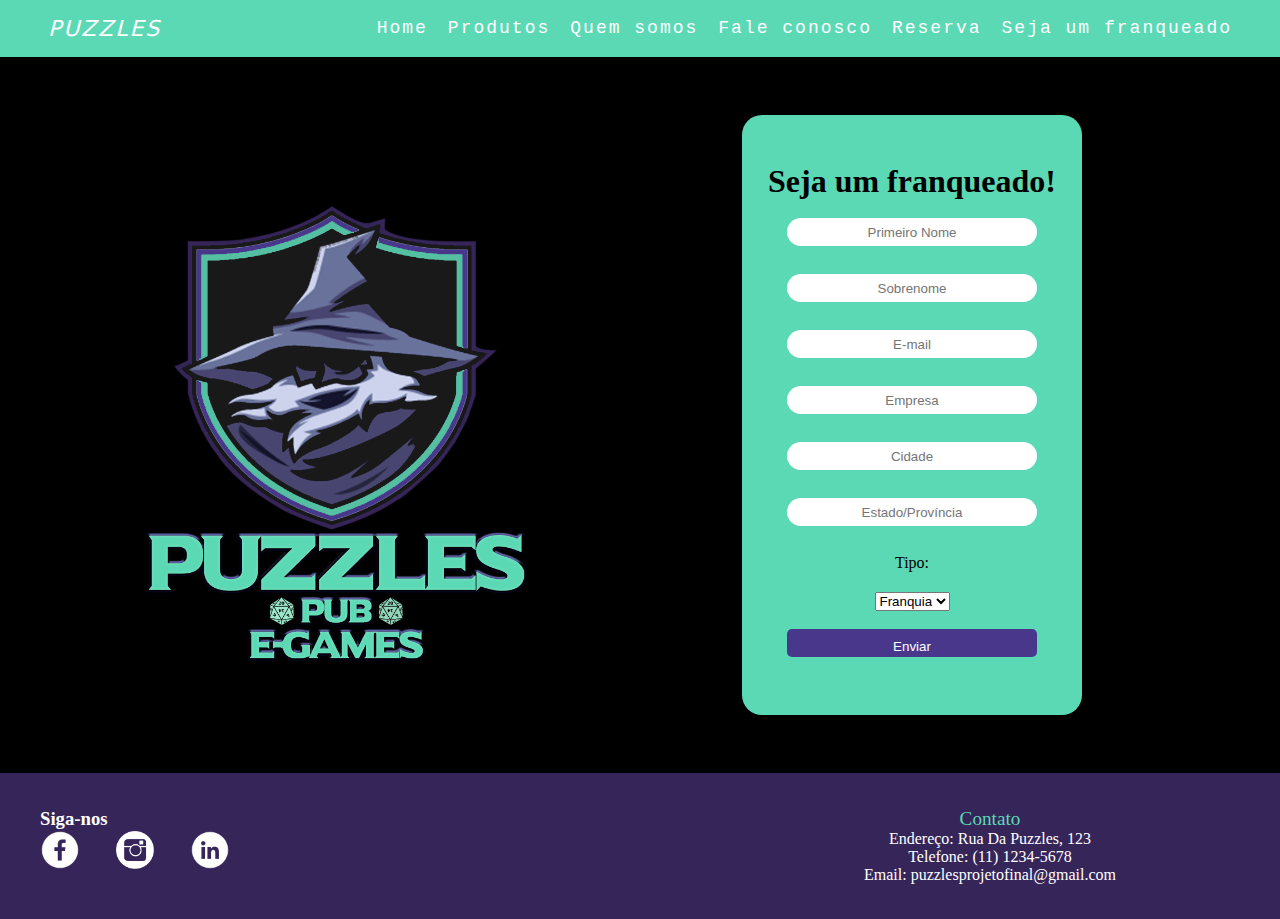
<file: sejaumfranqueadoteste.html>
<!DOCTYPE html>
<html lang="en">

<head>
  <meta charset="UTF-8">
  <meta http-equiv="X-UA-Compatible" content="IE=edge">
  <meta name="viewport" content="width=device-width, initial-scale=1.0">
  <link rel="stylesheet" href="style.css">
  <title>SEJA UM FRANQUEADO</title>
</head>
<header>

  <div><a class="logo" href="home2.html">PUZZLES</a></div>
  <!-- <div class="mobile-menu">
      <div class="line1"></div>
      <div class="line2"></div>
      <div class="line3"></div>
     
    </div> -->
  <nav>
    <ul class="nav-list">
      <li><a href="index.html">Home</a></li>
      <li><a href="produtoteste.html">Produtos</a></li>
      <li><a href="quemsomosteste.html">Quem somos</a></li>
      <li><a href="faleconoscoteste.html">Fale conosco</a></li>
      <li><a href="resevateste.html">Reserva</a></li>
      <li><a href="sejaumfranqueadoteste.html">Seja um franqueado</a></li>
    </ul>
  </nav>
</header>


<div class="wrapper">
  <div class="conteiner">
    <div class="logo2">
    </div>
    <div class="formulario">
      <h1 class="title">Seja um franqueado!</h1>
      <br>
      <form action="https://webto.salesforce.com/servlet/servlet.WebToLead?encoding=UTF-8" method="POST">

        <input type=hidden name="oid" value="00DDo000001Cq0q">
        <input type=hidden name="retURL" value="http://www.google.com">


        <input id="first_name" placeholder="Primeiro Nome" maxlength="40" name="first_name" size="20" type="text" required /><br>

        <input id="last_name" placeholder="Sobrenome" maxlength="80" name="last_name" size="20" type="text" /><br>

        <input id="email" placeholder="E-mail" maxlength="80" name="email" size="20" type="text" required /><br>

        <input id="company" placeholder="Empresa" maxlength="40" name="company" size="20" type="text" /><br>

        <input id="city" placeholder="Cidade" maxlength="40" name="city" size="20" type="text" /><br>

        <input id="state" placeholder="Estado/Província" maxlength="20" name="state" size="20" type="text" required /><br>

        <label for="tipo">Tipo:</label>
        <select id="00NDo000000tdZf" name="00NDo000000tdZf" title="Tipo">
          <option value="Franquia">Franquia</option>
        </select><br><br>

        <input type="submit" name="submit" value="Enviar">
      </form>

    </div>
  </div>
</div>

<footer>
  <div class="container">
    <div class="row">
      <div class="col">
        <h3>Siga-nos</h3>
        <ul class="social-icons">
          <li><a href="https://www.facebook.com/profile.php?id=100092305456031" target="_blank"><img src="../img/facebook.png" style="width: 50px; height: 50px;" alt=""><i class="fa fa-facebook"></i></a></li>
          <li><a href="https://www.instagram.com/PUZZLESGAMESBAR/" target="_blank"><img src="../img/insta.png" alt="" style="width: 38px; height: 38px;"><i class="fa fa-instagram"></i></a></li>
          <li><a href=" https://www.linkedin.com/in/puzzles-pub-e-game-660251275/" target="_blank"><img src="../img/linkedin.png" alt="" style="width: 50px; height: 50px;"><i class="fa fa-linkedin"></i></a></li>
        </ul>
      </div>
      <div class="col">
        <p style="font-size: larger; color:#5BD9B5">Contato</p>
        <p>Endereço: Rua Da Puzzles, 123</p>
        <p>Telefone: (11) 1234-5678</p>
        <p>Email: puzzlesprojetofinal@gmail.com</p>
      </div>
    </div>
  </div>
</footer>

</html>
</file>
<file: style.css>
* {
  margin: 0;
  padding: 0;

}

section {
  background-color: black;
}

a {
  text-decoration: none;
  transition: 0.3s;
  font-family: monospace;
  font-size: 18px;

}

a:hover {
  opacity: 0.3;
  color: #49378C;
}

header {
  display: flex;
  justify-content: space-between;
  background: #5BD9B5;
  max-width: 100vw;
  padding: 1rem 3rem;
  font-size: larger;
}

header a {
  color: #fff;
  text-decoration: none;
  transition: 0.3s;


}

ul {
  display: flex;
  gap: 20px;
  list-style: none;
  letter-spacing: 2PX;

}

@media screen and (max-width:800px) {
  ul {
    flex-direction: column;
    text-align: center;
    gap: 1rem;
    justify-content: center;

  }
}

.logo {
  text-decoration: none;
  transition: 0.3s;
  font-family: system-ui, -apple-system, BlinkMacSystemFont, 'Segoe UI', Roboto, Oxygen, Ubuntu, Cantarell, 'Open Sans', 'Helvetica Neue', sans-serif;
  font-size: 22px;
  font-style: oblique;
  letter-spacing: 2px;


}

/* ******************************************************************************************* */
/* Conteiner de todas as paginas com formulario */
.conteiner {

  width: 90%;
  background-color: black;
  padding: 0.5rem 3rem;
  display: flex;

}

.logo2 {
  width: 50%;
  height: 600px;
  background-image: url(../img/LOGO_ATUALIZADO.png);
  background-size: cover;
  background-position: center;
}

.formulario {
  border-radius: 20px;
  background-color: #5BD9B5;
  display: flex;
  flex-direction: column;
  justify-content: center;
  align-items: center;
  text-align: center;
  width: 100%;
  /* largura do formulário */
  max-width: 300px;
  /* largura máxima do formulário */
  margin: 0 auto;
  /* centralizar o formulário */
  padding: 20px;
  /* espaçamento interno do formulário */
}

.wrapper {
  margin-top: 50px;
  margin-bottom: 50px;
}

label,
input,
textarea {
  display: block;
  margin-bottom: 10px;
  align-items: center;
  text-align: center;
  width: 250px;
  height: 28px;
  border-radius: 15px;
  border: none;


}

input[type="submit"] {
  background-color: #49378C;
  color: #ffffff;
  border: none;
  padding: 10px 20px;
  border-radius: 5px;
  cursor: pointer;
  transition: all 0.3s ease-in-out;

}

input[type="submit"]:hover {
  background-color: #362559;
  color: #fff;
}

@media screen and (max-width:800px) {
  header {
    flex-direction: column;
    text-align: center;
    gap: 1rem;

  }

  /* funciona como um if, se a pagina chegar a 800px ativa o que está dentro da chave */
  .conteiner {
    flex-direction: column;
    margin: 0;
    gap: 1rem;

  }

  .logo2 {
    width: 100%;
    height: 40vh;
  }

  .formulario {
    width: 100%;

  }

}

/* **************************************************************************** */
/* FOOTER */
footer {
  background-color: #362559;
  color: #fff;
  padding: 35px 0;
}

.container {
  max-width: 1200px;
  margin: 0 auto;
  padding: 0 15px;
}

.row {
  display: flex;
  flex-wrap: wrap;
  justify-content: space-between;
}

.col {
  width: 100%;
  max-width: 500px;
  margin-bottom: 30px;
}

@media only screen and (min-width: 768px) {
  .col {
    width: calc(50% - 15px);
    margin-bottom: 0;
  }
}

.social-icons {
  list-style: none;
  margin: 0;
  padding: 0;
  display: flex;
}

.social-icons li {
  margin-right: 15px;
}

.social-icons li:last-child {
  margin-right: 0;
}

.social-icons a {
  color: #fff;
  font-size: 24px;
  display: flex;
  align-items: center;
  justify-content: center;
  width: 40px;
  height: 40px;
  border-radius: 50%;
  transition: all 0.3s ease;
}

/* ********************************************************************************** */
/*INICIO CARROSEL*/
.slider-wrapper {
  margin: 0 auto;
  /* centers horizontally */
  display: flex;
  justify-content: center;
  align-items: center;
  height: 92vh;
}

.slides-container {
  height: calc(90vh - 2rem);
  width: 80%;
  display: flex;
  list-style: none;
  margin: 0;
  padding: 0;
  overflow: scroll;
  scroll-behavior: smooth;
}

.slide img {
  height: 100%;
}

.slide-arrow {
  position: absolute;
  display: flex;
  top: 0;
  bottom: 0;
  margin: auto;
  height: 4rem;
  background-color: white;
  border: none;
  width: 2rem;
  font-size: 3rem;
  padding: 0;
  cursor: pointer;
  opacity: 0.5;
  transition: opacity 100ms;
}

.slide-arrow:hover,
.slide-arrow:focus {
  opacity: 1;
}

#slide-arrow-prev {
  left: 0;
  padding-left: 0.25rem;
  border-radius: 0 2rem 2rem 0;
}

#slide-arrow-next {
  right: 0;
  padding-left: 0.75rem;
  border-radius: 2rem 0 0 2rem;
}

@media screen and (max-width:800px) {

  .slide img {
    height: 100%;
    width: 100%;
  }
}

/* ******************************************************************************************** */
/*PAGINA PRODUTOS*/

.lastofus,
.gta,
.daemon {
  display: inline-block;
  /* exibe as divs lado a lado */
  width: 30%;
  /* define a largura das divs */
  margin: 7px;
  /* adiciona margem entre as divs */
  padding: 10px;
  justify-content: center;
  border-radius: 20px;
  align-items: center;
  text-align: center;

}

@media screen and (max-width:800px) {

  .lastofus,
  .gta,
  .daemon {
    flex-direction: column;
    text-align: center;
    gap: 1rem;
    justify-content: center;

  }
}

.jogos {
  border-radius: 20px;
  max-width: 100%;
}

.jogos:hover {
  transform: scale(1.1);
}

.sevira,
.jenga,
.banco {
  display: inline-block;
  /* exibe as divs lado a lado */
  width: 30%;
  /* define a largura das divs */
  margin: 7px;
  /* adiciona margem entre as divs */
  padding: 10px;
  justify-content: center;

  border-radius: 20px;
  align-items: center;
  text-align: center;

}

@media screen and (max-width:800px) {

  .sevira,
  .jenga,
  .banco {
    flex-direction: column;
    text-align: center;
    gap: 1rem;
    justify-content: center;

  }
}

/* ************************************************************* */
body {
  background-color: black;
}

/* ******************************************************************** */
/*PAGINA QUEM SOMOS*/

.quemsomos {
  align-items: center;
  text-align: center;
  justify-content: center;
  border-radius: 20px;
  background-color: #5BD9B5;
  padding: 15px;
}

.quemsomos h1 {
  margin-bottom: 10px;
}

.quemsomos h2 {
  margin-top: 15px;
  margin-bottom: 15px;
}

@media only screen and (min-width: 768px) {
  p {
    flex-direction: column;
    text-align: center;
    gap: 1rem;
    justify-content: center;

  }
}

.insta {
  margin: 0 auto;
  display: flex;
  justify-content: center;
  align-items: center;
  height: 140vh;
}

.quemsomosdivs {
  display: flex;
  flex-direction: row;
  align-items: center;
  margin-top: 50px;
  margin-bottom: 50px;
  margin-left: 50px;
}

.quemsomosdivs p {
  font-family: Verdana, Geneva, Tahoma, sans-serif;
}

.quemsomosdivs>div {
  width: 90vw;
  margin: 0 auto;
}

@media screen and (max-width: 768px) {
  .quemsomosdivs {
    width: 100vw;
    display: flex;
    flex-direction: column;
    gap: 1rem;
  }
}
</file>
